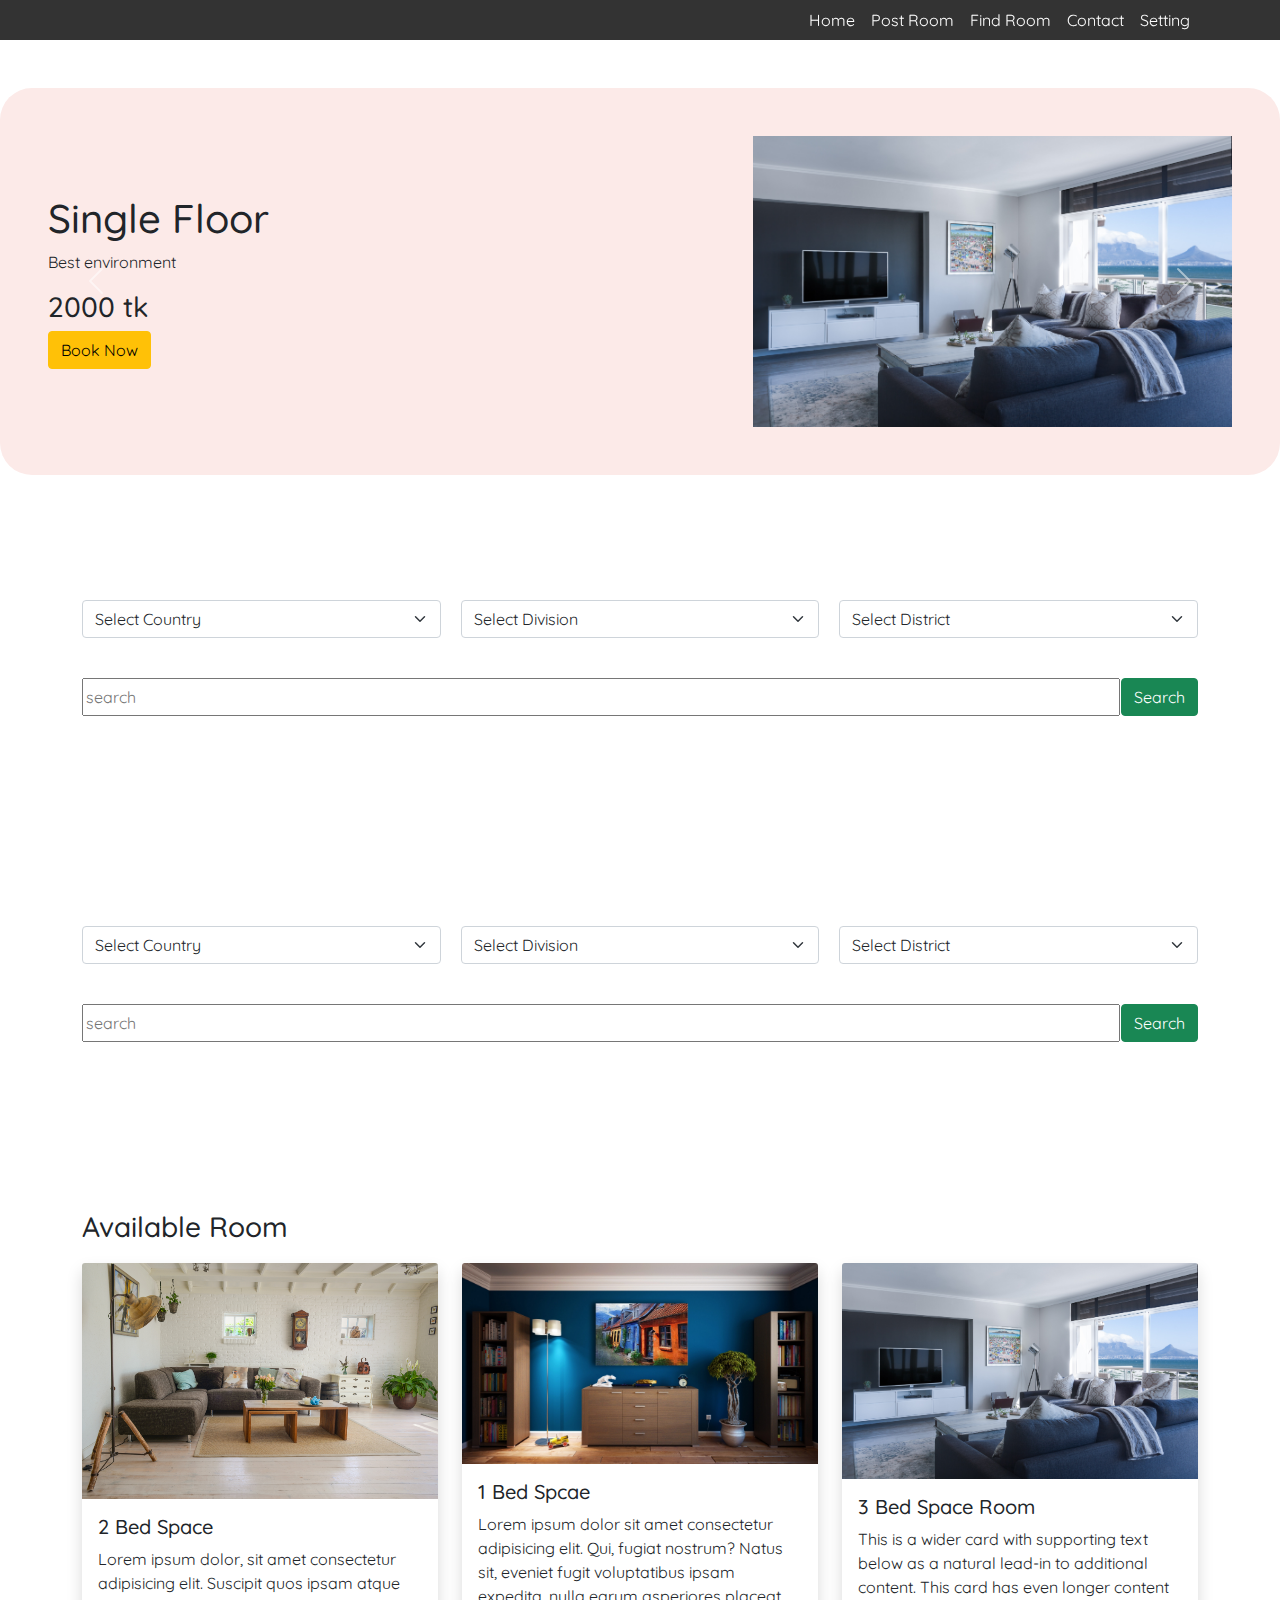
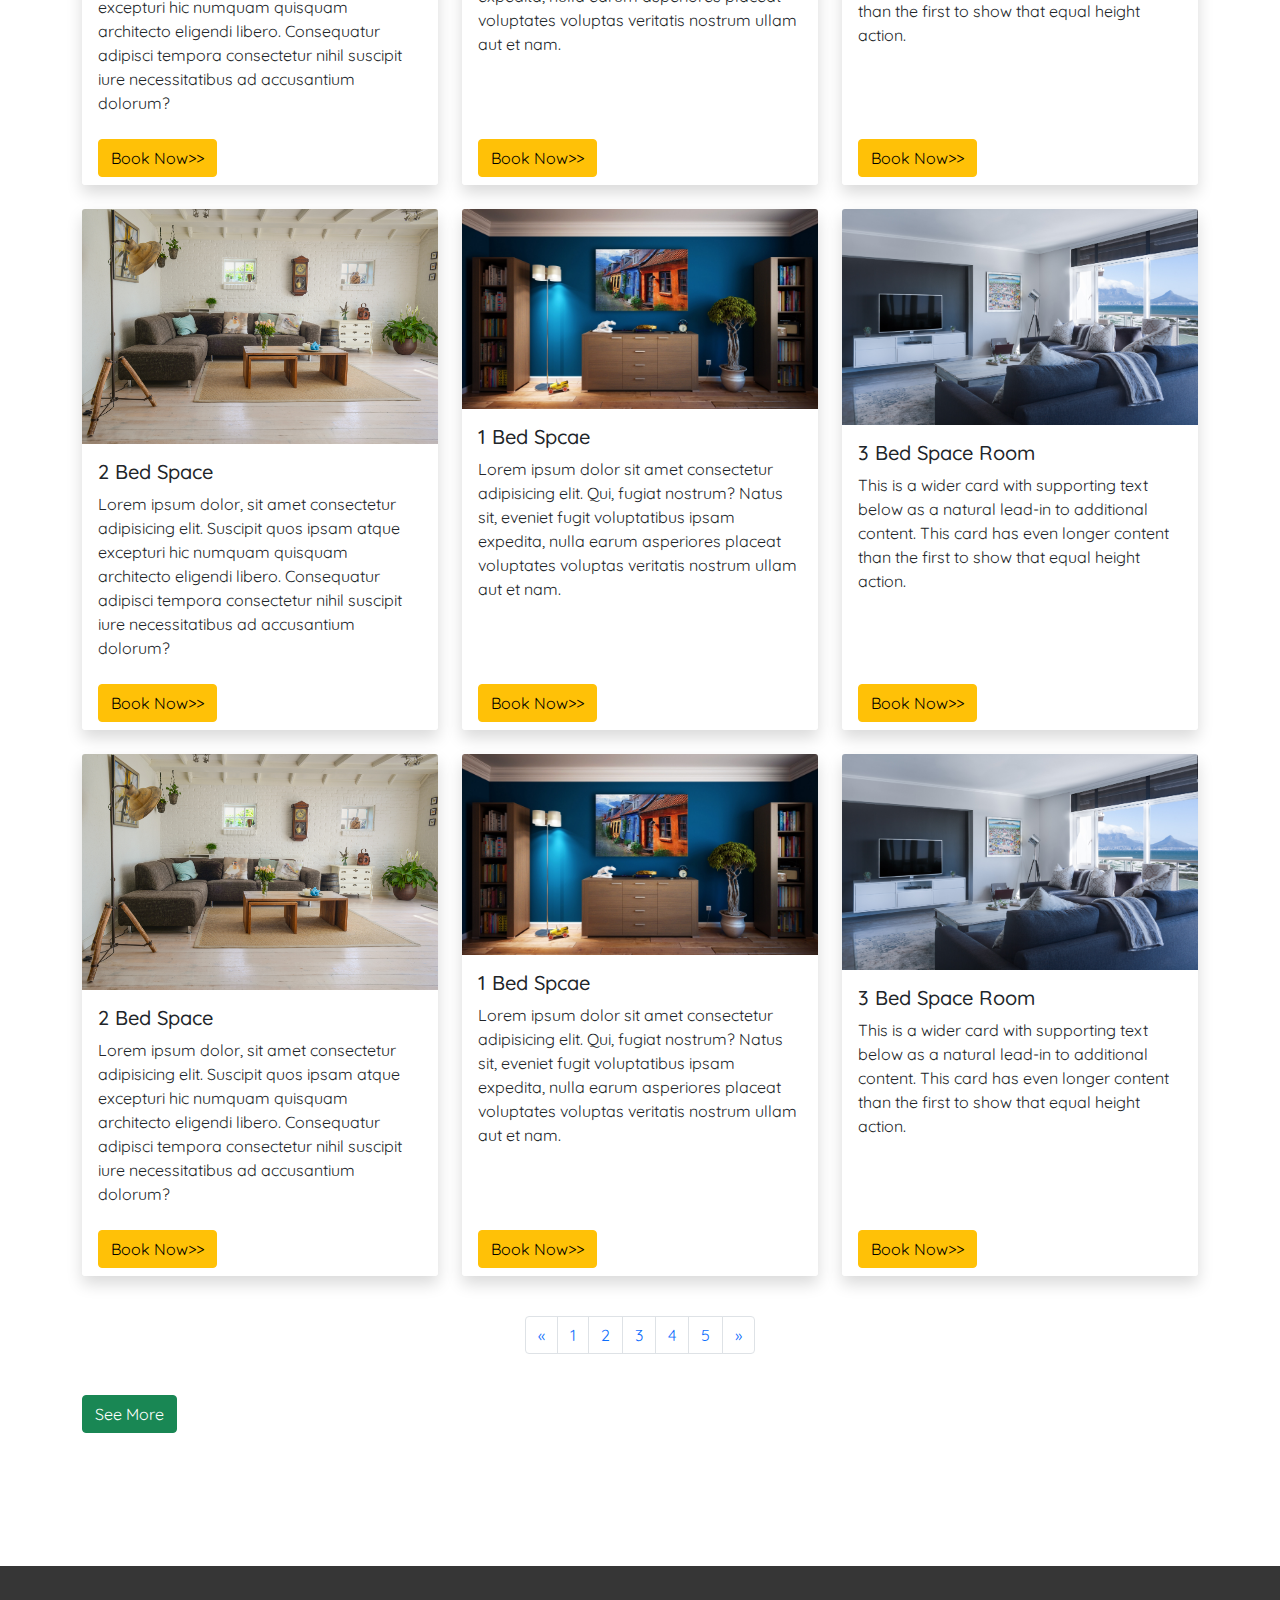
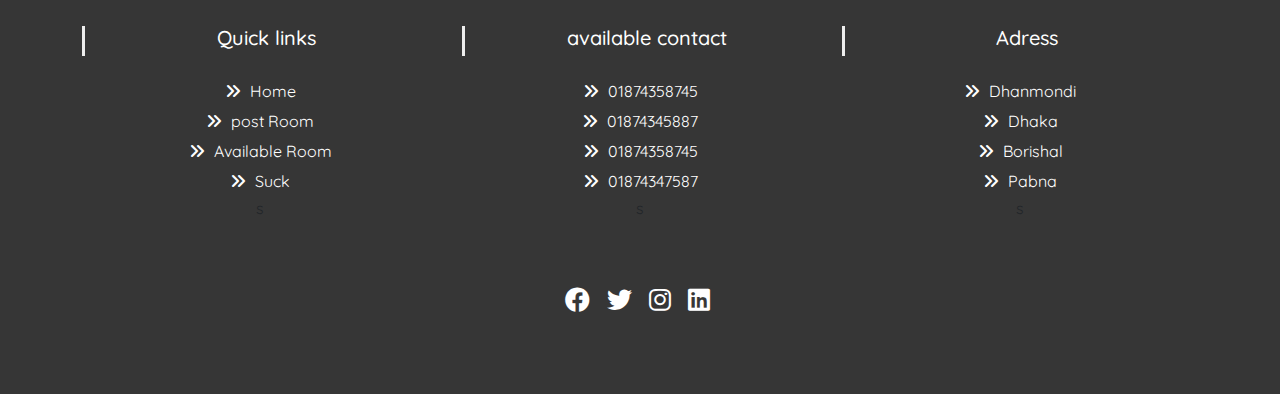
<file: find.html>
<!DOCTYPE html>
<html lang="en">
  <head>
    <meta charset="UTF-8" />
    <meta name="viewport" content="width=device-width, initial-scale=1.0" />
    <title>To-Let</title>
    <link rel="icon" type="image/x-icon" href="./images/logo.png" />
    <link rel="stylesheet" href="css/all.min.css" />
    <link rel="stylesheet" href="css/bootstrap.min.css" />
    <link rel="stylesheet" href="style2.css" />
    <link rel="stylesheet" href="style.css" />
    <link
      href="https://fonts.googleapis.com/css?family=Quicksand&display=swap"
      rel="stylesheet"
    />
  </head>
  <body>
    <header class="">
      <nav class="sticky-top navbar-expand-lg customnav">
        <div class="container custommenu">
          <div>
            <a class="navbar-brand" href="#">
              <!-- <img src="images/Bachelor (2).png" alt="" id="logo" /> -->
            </a>
            <button
              class="navbar-toggler"
              type="button"
              style="color: aliceblue"
              data-bs-toggle="collapse"
              data-bs-target="#navbarNav"
              aria-controls="navbarNav"
              aria-expanded="false"
              aria-label="Toggle navigation"
            >
              <span class="navbar-toggler-icon">&#9776;</span>
            </button>
          </div>

          <div class="collapse navbar-collapse custommenu" id="navbarNav">
            <ul class="navbar-nav customUL">
              <li class="nav-item">
                <a class="nav-link active" aria-current="page" href="home.html"
                  >Home</a
                >
              </li>
              <li class="nav-item">
                <a class="nav-link" href="rent.html">Post Room</a>
              </li>
              <li class="nav-item">
                <a class="nav-link" href="find.html">Find Room</a>
              </li>
              <li class="nav-item">
                <a class="nav-link" href="contact.html">Contact</a>
              </li>
              <li class="nav-item">
                <a
                  class="nav-link"
                  href="setting.html"
                  tabindex="-1"
                  aria-disabled="true"
                  >Setting</a
                >
              </li>
            </ul>
          </div>
        </div>
      </nav>
    </header>
    <!-- slider part html-->
    <div
      id="carouselExampleControls"
      class="carousel slide room-slide mt-5"
      data-bs-ride="carousel"
    >
      <div class="carousel-inner">
        <div class="carousel-item active">
          <div class="row d-flex align-items-center p-5">
            <div class="col-md-7">
              <h1>Single Floor</h1>
              <p>Best environment</p>
              <h3>2000 tk</h3>
              <button class="btn btn-warning">Book Now</button>
            </div>
            <div class="col-md-5">
              <img
                src="images/banner-images/pexels-jean-van-der-meulen-1457842.png"
                class="d-block w-100 h-100"
                alt="..."
              />
            </div>
          </div>
        </div>
        <div class="carousel-item">
          <div class="row d-flex align-items-center p-5">
            <div class="col-md-7">
              <h1>Double Room Space</h1>
              <p>With free wifi</p>
              <h3>3000 tk</h3>
              <button class="btn btn-warning">Book Now</button>
            </div>
            <div class="col-md-5">
              <img
                src="images/banner-images/pexels-skitterphoto-584399.jpg"
                class="d-block w-100 h-100"
                alt="..."
              />
            </div>
          </div>
        </div>
        <div class="carousel-item">
          <div class="row d-flex align-items-center p-5">
            <div class="col-md-7">
              <h1>For your living room</h1>
              <p>Cheap rate for quality room</p>
              <h3>2900 tk</h3>
              <button class="btn btn-warning">Book Now</button>
            </div>
            <div class="col-md-5">
              <img
                src="images/banner-images/pexels-photo-271624.png"
                class="d-block w-100 h-100"
                alt="..."
              />
            </div>
          </div>
        </div>
      </div>
      <a
        class="carousel-control-prev"
        href="#carouselExampleControls"
        role="button"
        data-bs-slide="prev"
      >
        <span class="carousel-control-prev-icon" aria-hidden="true"></span>
        <span class="visually-hidden">Previous</span>
      </a>
      <a
        class="carousel-control-next"
        href="#carouselExampleControls"
        role="button"
        data-bs-slide="next"
      >
        <span class="carousel-control-next-icon" aria-hidden="true"></span>
        <span class="visually-hidden">Next</span>
      </a>
    </div>
    <!-- slider part html-->

    <home class="container" style="margin-top: 50px">
      <section class="section container">
        <div class="search-tag">
          <select class="form-select mr" aria-label="Default select example ">
            <option selected>Select Country</option>
            <option value="1">One</option>
            <option value="2">Two</option>
            <option value="3">Three</option>
          </select>
          <select class="form-select mr" aria-label="Default select example">
            <option selected>Select Division</option>
            <option value="1">One</option>
            <option value="2">Two</option>
            <option value="3">Three</option>
          </select>
          <select class="form-select mr" aria-label="Default select example">
            <option selected>Select District</option>
            <option value="1">One</option>
            <option value="2">Two</option>
            <option value="3">Three</option>
          </select>
        </div>
        <div class="searchbox">
          <input class="inp" type="text" placeholder="search" />
          <button class="btn btn-success">Search</button>
        </div>
      </section>

      <main class="container" style="margin-top: 50px">
        <section class="section">
          <div class="search-tag">
            <select class="form-select mr" aria-label="Default select example ">
              <option selected>Select Country</option>
              <option value="1">One</option>
              <option value="2">Two</option>
              <option value="3">Three</option>
            </select>
            <select class="form-select mr" aria-label="Default select example">
              <option selected>Select Division</option>
              <option value="1">One</option>
              <option value="2">Two</option>
              <option value="3">Three</option>
            </select>
            <select class="form-select mr" aria-label="Default select example">
              <option selected>Select District</option>
              <option value="1">One</option>
              <option value="2">Two</option>
              <option value="3">Three</option>
            </select>
          </div>
          <div class="searchbox">
            <input class="inp" type="text" placeholder="search" />
            <button class="btn btn-success">Search</button>
          </div>
        </section>

        <section id="rooms" class="mt-5">
          <h3 class="availabeRoom">Available Room</h3>
          <div class="row row-cols-1 row-cols-md-3 g-4">
            <div class="col">
              <div class="card room-card h-100 shadow">
                <img
                  src="images/available/rm-1.png"
                  class="card-img-top"
                  alt="..."
                />
                <div class="card-body">
                  <h5 class="card-title">2 Bed Space</h5>
                  <p class="card-text">
                    Lorem ipsum dolor, sit amet consectetur adipisicing elit.
                    Suscipit quos ipsam atque excepturi hic numquam quisquam
                    architecto eligendi libero. Consequatur adipisci tempora
                    consectetur nihil suscipit iure necessitatibus ad
                    accusantium dolorum?
                  </p>
                </div>
                <div class="card-footer room-card-footer">
                  <div class="btn btn-warning">
                    <a class="link" href="room-details.html">Book Now>></a>
                  </div>
                </div>
              </div>
            </div>
            <div class="col">
              <div class="card room-card h-100 shadow">
                <img
                  src="images/available/rm-2.png"
                  class="card-img-top"
                  alt="..."
                />
                <div class="card-body">
                  <h5 class="card-title">1 Bed Spcae</h5>
                  <p class="card-text">
                    Lorem ipsum dolor sit amet consectetur adipisicing elit.
                    Qui, fugiat nostrum? Natus sit, eveniet fugit voluptatibus
                    ipsam expedita, nulla earum asperiores placeat voluptates
                    voluptas veritatis nostrum ullam aut et nam.
                  </p>
                </div>
                <div class="card-footer room-card-footer">
                  <div class="btn btn-warning">Book Now>></div>
                </div>
              </div>
            </div>
            <div class="col">
              <div class="card room-card h-100 shadow">
                <img
                  src="images/available/rm-3.png"
                  class="card-img-top"
                  alt="..."
                />
                <div class="card-body">
                  <h5 class="card-title">3 Bed Space Room</h5>
                  <p class="card-text">
                    This is a wider card with supporting text below as a natural
                    lead-in to additional content. This card has even longer
                    content than the first to show that equal height action.
                  </p>
                </div>
                <div class="card-footer room-card-footer">
                  <div class="btn btn-warning">Book Now>></div>
                </div>
              </div>
            </div>

            <div class="col">
              <div class="card room-card h-100 shadow">
                <img
                  src="images/available/rm-1.png"
                  class="card-img-top"
                  alt="..."
                />
                <div class="card-body">
                  <h5 class="card-title">2 Bed Space</h5>
                  <p class="card-text">
                    Lorem ipsum dolor, sit amet consectetur adipisicing elit.
                    Suscipit quos ipsam atque excepturi hic numquam quisquam
                    architecto eligendi libero. Consequatur adipisci tempora
                    consectetur nihil suscipit iure necessitatibus ad
                    accusantium dolorum?
                  </p>
                </div>
                <div class="card-footer room-card-footer">
                  <div class="btn btn-warning">
                    <a class="link" href="room-details.html">Book Now>></a>
                  </div>
                </div>
              </div>
            </div>
            <div class="col">
              <div class="card room-card h-100 shadow">
                <img
                  src="images/available/rm-2.png"
                  class="card-img-top"
                  alt="..."
                />
                <div class="card-body">
                  <h5 class="card-title">1 Bed Spcae</h5>
                  <p class="card-text">
                    Lorem ipsum dolor sit amet consectetur adipisicing elit.
                    Qui, fugiat nostrum? Natus sit, eveniet fugit voluptatibus
                    ipsam expedita, nulla earum asperiores placeat voluptates
                    voluptas veritatis nostrum ullam aut et nam.
                  </p>
                </div>
                <div class="card-footer room-card-footer">
                  <div class="btn btn-warning">Book Now>></div>
                </div>
              </div>
            </div>
            <div class="col">
              <div class="card room-card h-100 shadow">
                <img
                  src="images/available/rm-3.png"
                  class="card-img-top"
                  alt="..."
                />
                <div class="card-body">
                  <h5 class="card-title">3 Bed Space Room</h5>
                  <p class="card-text">
                    This is a wider card with supporting text below as a natural
                    lead-in to additional content. This card has even longer
                    content than the first to show that equal height action.
                  </p>
                </div>
                <div class="card-footer room-card-footer">
                  <div class="btn btn-warning">Book Now>></div>
                </div>
              </div>
            </div>

            <div class="col">
              <div class="card room-card h-100 shadow">
                <img
                  src="images/available/rm-1.png"
                  class="card-img-top"
                  alt="..."
                />
                <div class="card-body">
                  <h5 class="card-title">2 Bed Space</h5>
                  <p class="card-text">
                    Lorem ipsum dolor, sit amet consectetur adipisicing elit.
                    Suscipit quos ipsam atque excepturi hic numquam quisquam
                    architecto eligendi libero. Consequatur adipisci tempora
                    consectetur nihil suscipit iure necessitatibus ad
                    accusantium dolorum?
                  </p>
                </div>
                <div class="card-footer room-card-footer">
                  <div class="btn btn-warning">
                    <a class="link" href="room-details.html">Book Now>></a>
                  </div>
                </div>
              </div>
            </div>
            <div class="col">
              <div class="card room-card h-100 shadow">
                <img
                  src="images/available/rm-2.png"
                  class="card-img-top"
                  alt="..."
                />
                <div class="card-body">
                  <h5 class="card-title">1 Bed Spcae</h5>
                  <p class="card-text">
                    Lorem ipsum dolor sit amet consectetur adipisicing elit.
                    Qui, fugiat nostrum? Natus sit, eveniet fugit voluptatibus
                    ipsam expedita, nulla earum asperiores placeat voluptates
                    voluptas veritatis nostrum ullam aut et nam.
                  </p>
                </div>
                <div class="card-footer room-card-footer">
                  <div class="btn btn-warning">Book Now>></div>
                </div>
              </div>
            </div>
            <div class="col">
              <div class="card room-card h-100 shadow">
                <img
                  src="images/available/rm-3.png"
                  class="card-img-top"
                  alt="..."
                />
                <div class="card-body">
                  <h5 class="card-title">3 Bed Space Room</h5>
                  <p class="card-text">
                    This is a wider card with supporting text below as a natural
                    lead-in to additional content. This card has even longer
                    content than the first to show that equal height action.
                  </p>
                </div>
                <div class="card-footer room-card-footer">
                  <div class="btn btn-warning">Book Now>></div>
                </div>
              </div>
            </div>
          </div>
          <div class="pagination">
            <nav aria-label="Page navigation example">
              <ul class="pagination">
                <li class="page-item">
                  <a class="page-link" href="#" aria-label="Previous">
                    <span aria-hidden="true">&laquo;</span>
                  </a>
                </li>
                <li class="page-item"><a class="page-link" href="#">1</a></li>
                <li class="page-item"><a class="page-link" href="#">2</a></li>
                <li class="page-item"><a class="page-link" href="#">3</a></li>
                <li class="page-item"><a class="page-link" href="#">4</a></li>
                <li class="page-item"><a class="page-link" href="#">5</a></li>
                <li class="page-item">
                  <a class="page-link" href="#" aria-label="Next">
                    <span aria-hidden="true">&raquo;</span>
                  </a>
                </li>
              </ul>
            </nav>
          </div>
          <div class="seeMore">
            <button type="button" class="btn btn-success">See More</button>
          </div>
        </section>
      </main>
    </home>
    <footer class="text-center mt-5">
      <section id="footer">
        <div class="container">
          <div class="row text-center text-xs-center text-sm-left text-md-left">
            <div class="col-xs-12 col-sm-4 col-md-4">
              <h5>Quick links</h5>
              <ul class="list-unstyled quick-links">
                <li>
                  <a href="javascript:void();">
                    <i class="fas fa-angle-double-right"></i>
                    Home
                  </a>
                </li>

                <li>
                  <a href="javascript:void();">
                    <i class="fas fa-angle-double-right"></i>
                    post Room
                  </a>
                </li>

                <li>
                  <a href="javascript:void();">
                    <i class="fas fa-angle-double-right"></i>
                    Available Room
                  </a>
                </li>

                <li>
                  <a href="javascript:void();">
                    <i class="fas fa-angle-double-right"></i>
                    Suck
                  </a>
                </li>
                s
              </ul>
            </div>

            <!-- 2nd row for fotter  -->
            <div class="col-xs-12 col-sm-4 col-md-4">
              <h5>available contact</h5>
              <ul class="list-unstyled quick-links">
                <li>
                  <a href="javascript:void();">
                    <i class="fas fa-angle-double-right"></i>
                    01874358745
                  </a>
                </li>

                <li>
                  <a href="javascript:void();">
                    <i class="fas fa-angle-double-right"></i>
                    01874345887
                  </a>
                </li>

                <li>
                  <a href="javascript:void();">
                    <i class="fas fa-angle-double-right"></i>
                    01874358745
                  </a>
                </li>

                <li>
                  <a href="javascript:void();">
                    <i class="fas fa-angle-double-right"></i>
                    01874347587
                  </a>
                </li>
                s
              </ul>
            </div>

            <!-- third row for fotter -->
            <div class="col-xs-12 col-sm-4 col-md-4">
              <h5>Adress</h5>
              <ul class="list-unstyled quick-links">
                <li>
                  <a href="javascript:void();">
                    <i class="fas fa-angle-double-right"></i>
                    Dhanmondi
                  </a>
                </li>

                <li>
                  <a href="javascript:void();">
                    <i class="fas fa-angle-double-right"></i>
                    Dhaka
                  </a>
                </li>

                <li>
                  <a href="javascript:void();">
                    <i class="fas fa-angle-double-right"></i>
                    Borishal
                  </a>
                </li>

                <li>
                  <a href="javascript:void();">
                    <i class="fas fa-angle-double-right"></i>
                    Pabna
                  </a>
                </li>
                s
              </ul>
            </div>
          </div>

          <div class="row">
            <div class="col-xs-12 col-sm-12 col-md-12 mt-2 mt-sm-5">
              <ul class="list-unstyled list-inline social text-center">
                <li class="list-inline-item">
                  <a href="javascript:void();">
                    <i class="fab fa-facebook"></i>
                  </a>
                </li>

                <li class="list-inline-item">
                  <a href="javascript:void();">
                    <i class="fab fa-twitter"></i>
                  </a>
                </li>

                <li class="list-inline-item">
                  <a href="javascript:void();">
                    <i class="fab fa-instagram"></i>
                  </a>
                </li>

                <li class="list-inline-item">
                  <a href="javascript:void();">
                    <i class="fab fa-linkedin"></i>
                  </a>
                </li>
              </ul>
            </div>
          </div>
        </div>
      </section>
    </footer>
    <script src="js/bootstrap.bundle.min.js"></script>
  </body>
</html>
</file>
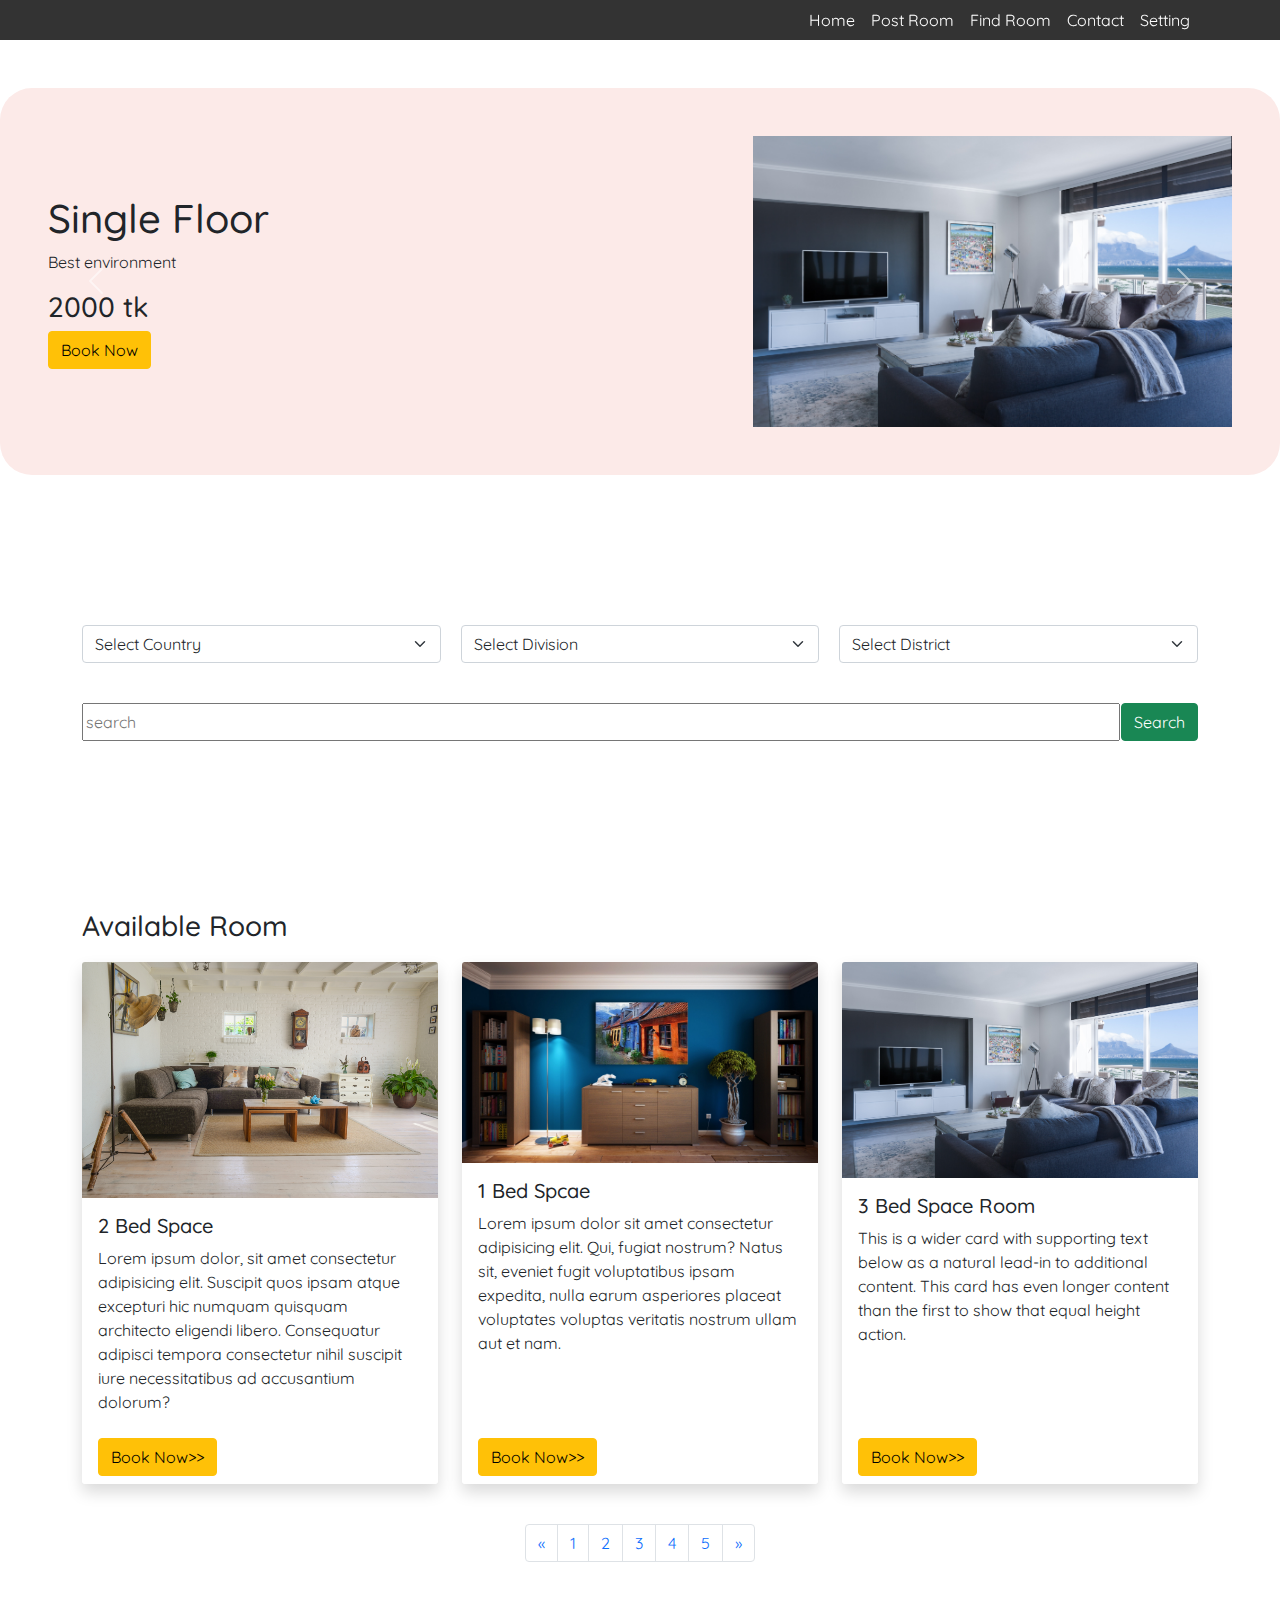
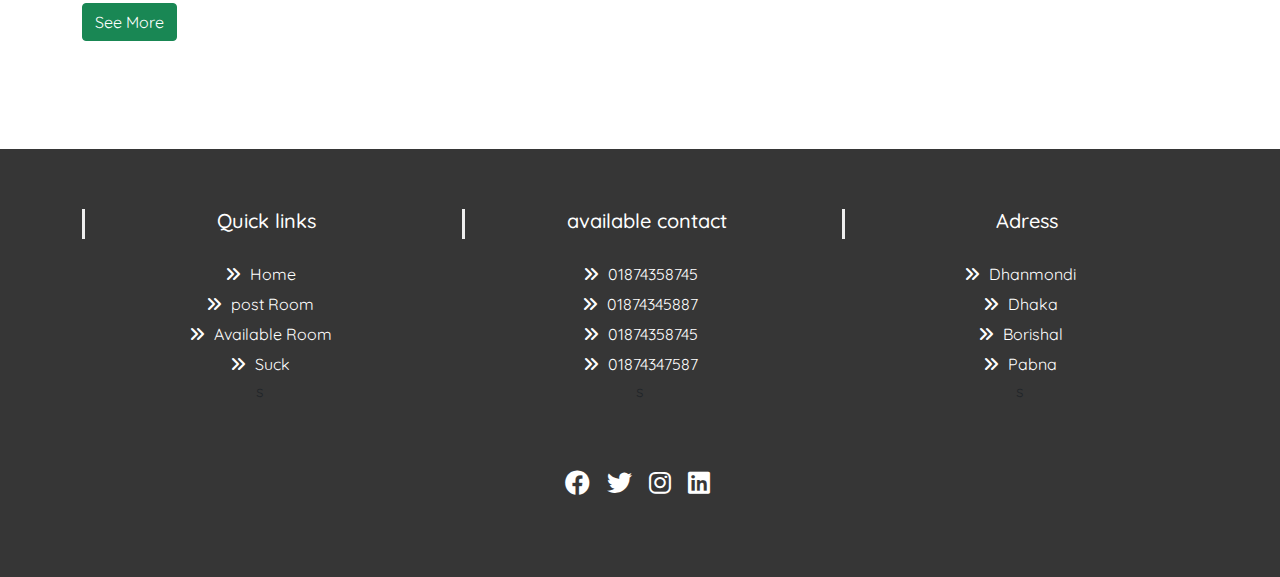
<file: home.html>
<!DOCTYPE html>
<html lang="en">
  <head>
    <meta charset="UTF-8" />
    <meta name="viewport" content="width=device-width, initial-scale=1.0" />
    <title>To-Let</title>
    <link
      href="https://fonts.googleapis.com/css?family=Quicksand&display=swap"
      rel="stylesheet"
    />
    <link
      rel="stylesheet"
      href="https://use.fontawesome.com/releases/v5.15.4/css/all.css"
      integrity="sha384-DyZ88mC6Up2uqS4h/KRgHuoeGwBcD4Ng9SiP4dIRy0EXTlnuz47vAwmeGwVChigm"
      crossorigin="anonymous"
    />
    <link rel="icon" type="image/x-icon" href="./images/logo.png" />
    <link rel="stylesheet" href="css/all.min.css" />
    <!-- <link rel="stylesheet" href="css/fontawesome.min.css"> -->
    <link rel="stylesheet" href="css/bootstrap.min.css" />
    <link rel="stylesheet" href="style2.css" />
    <link rel="stylesheet" href="style.css" />
  </head>
  <body>
    <header class="">
      <nav class="sticky-top navbar-expand-lg customnav">
        <div class="container custommenu">
          <div>
            <a class="navbar-brand" href="#">
              <!-- <img src="images/Bachelor (2).png" alt="" id="logo" /> -->
            </a>
            <button
              class="navbar-toggler"
              type="button"
              style="color: aliceblue"
              data-bs-toggle="collapse"
              data-bs-target="#navbarNav"
              aria-controls="navbarNav"
              aria-expanded="false"
              aria-label="Toggle navigation"
            >
              <span class="navbar-toggler-icon">&#9776;</span>
            </button>
          </div>

          <div class="collapse navbar-collapse custommenu" id="navbarNav">
            <ul class="navbar-nav customUL">
              <li class="nav-item">
                <a class="nav-link active" aria-current="page" href="home.html"
                  >Home</a
                >
              </li>
              <li class="nav-item">
                <a class="nav-link" href="rent.html">Post Room</a>
              </li>
              <li class="nav-item">
                <a class="nav-link" href="find.html">Find Room</a>
              </li>
              <li class="nav-item">
                <a class="nav-link" href="contact.html">Contact</a>
              </li>
              <li class="nav-item">
                <a
                  class="nav-link"
                  href="setting.html"
                  tabindex="-1"
                  aria-disabled="true"
                  >Setting</a
                >
              </li>
            </ul>
          </div>
        </div>
      </nav>

      <div
        id="carouselExampleControls"
        class="carousel slide room-slide mt-5"
        data-bs-ride="carousel"
      >
        <div class="carousel-inner">
          <div class="carousel-item active">
            <div class="row d-flex align-items-center p-5">
              <div class="col-md-7">
                <h1>Single Floor</h1>
                <p>Best environment</p>
                <h3>2000 tk</h3>
                <button class="btn btn-warning">Book Now</button>
              </div>
              <div class="col-md-5">
                <img
                  src="images/banner-images/pexels-jean-van-der-meulen-1457842.png"
                  class="d-block w-100 h-100"
                  alt="..."
                />
              </div>
            </div>
          </div>
          <div class="carousel-item">
            <div class="row d-flex align-items-center p-5">
              <div class="col-md-7">
                <h1>Double Room Space</h1>
                <p>With free wifi</p>
                <h3>3000 tk</h3>
                <button class="btn btn-warning">Book Now</button>
              </div>
              <div class="col-md-5">
                <img
                  src="images/banner-images/pexels-skitterphoto-584399.jpg"
                  class="d-block w-100 h-100"
                  alt="..."
                />
              </div>
            </div>
          </div>
          <div class="carousel-item">
            <div class="row d-flex align-items-center p-5">
              <div class="col-md-7">
                <h1>For your living room</h1>
                <p>Cheap rate for quality room</p>
                <h3>2900 tk</h3>
                <button class="btn btn-warning">Book Now</button>
              </div>
              <div class="col-md-5">
                <img
                  src="images/banner-images/pexels-photo-271624.png"
                  class="d-block w-100 h-100"
                  alt="..."
                />
              </div>
            </div>
          </div>
        </div>
        <a
          class="carousel-control-prev"
          href="#carouselExampleControls"
          role="button"
          data-bs-slide="prev"
        >
          <span class="carousel-control-prev-icon" aria-hidden="true"></span>
          <span class="visually-hidden">Previous</span>
        </a>
        <a
          class="carousel-control-next"
          href="#carouselExampleControls"
          role="button"
          data-bs-slide="next"
        >
          <span class="carousel-control-next-icon" aria-hidden="true"></span>
          <span class="visually-hidden">Next</span>
        </a>
      </div>
    </header>

    <main class="container" style="margin-top: 50px">
      <section class="section">
        <div class="search-tag">
          <select class="form-select mr" aria-label="Default select example ">
            <option selected>Select Country</option>
            <option value="1">One</option>
            <option value="2">Two</option>
            <option value="3">Three</option>
          </select>
          <select class="form-select mr" aria-label="Default select example">
            <option selected>Select Division</option>
            <option value="1">One</option>
            <option value="2">Two</option>
            <option value="3">Three</option>
          </select>
          <select class="form-select mr" aria-label="Default select example">
            <option selected>Select District</option>
            <option value="1">One</option>
            <option value="2">Two</option>
            <option value="3">Three</option>
          </select>
        </div>
        <div class="searchbox">
          <input class="inp" type="text" placeholder="search" />
          <button class="btn btn-success">Search</button>
        </div>
      </section>

      <section id="rooms" class="mt-5">
        <h3 class="availabeRoom">Available Room</h3>
        <div class="row row-cols-1 row-cols-md-3 g-4">
          <div class="col">
            <div class="card room-card h-100 shadow">
              <img
                src="images/available/rm-1.png"
                class="card-img-top"
                alt="..."
              />
              <div class="card-body">
                <h5 class="card-title">2 Bed Space</h5>
                <p class="card-text">
                  Lorem ipsum dolor, sit amet consectetur adipisicing elit.
                  Suscipit quos ipsam atque excepturi hic numquam quisquam
                  architecto eligendi libero. Consequatur adipisci tempora
                  consectetur nihil suscipit iure necessitatibus ad accusantium
                  dolorum?
                </p>
              </div>
              <div class="card-footer room-card-footer">
                <div class="btn btn-warning">
                  <a class="link" href="room-details.html">Book Now>></a>
                </div>
              </div>
            </div>
          </div>
          <div class="col">
            <div class="card room-card h-100 shadow">
              <img
                src="images/available/rm-2.png"
                class="card-img-top"
                alt="..."
              />
              <div class="card-body">
                <h5 class="card-title">1 Bed Spcae</h5>
                <p class="card-text">
                  Lorem ipsum dolor sit amet consectetur adipisicing elit. Qui,
                  fugiat nostrum? Natus sit, eveniet fugit voluptatibus ipsam
                  expedita, nulla earum asperiores placeat voluptates voluptas
                  veritatis nostrum ullam aut et nam.
                </p>
              </div>
              <div class="card-footer room-card-footer">
                <div class="btn btn-warning">Book Now>></div>
              </div>
            </div>
          </div>
          <div class="col">
            <div class="card room-card h-100 shadow">
              <img
                src="images/available/rm-3.png"
                class="card-img-top"
                alt="..."
              />
              <div class="card-body">
                <h5 class="card-title">3 Bed Space Room</h5>
                <p class="card-text">
                  This is a wider card with supporting text below as a natural
                  lead-in to additional content. This card has even longer
                  content than the first to show that equal height action.
                </p>
              </div>
              <div class="card-footer room-card-footer">
                <div class="btn btn-warning">Book Now>></div>
              </div>
            </div>
          </div>
        </div>
        <div class="pagination">
          <nav aria-label="Page navigation example">
            <ul class="pagination">
              <li class="page-item">
                <a class="page-link" href="#" aria-label="Previous">
                  <span aria-hidden="true">&laquo;</span>
                </a>
              </li>
              <li class="page-item"><a class="page-link" href="#">1</a></li>
              <li class="page-item"><a class="page-link" href="#">2</a></li>
              <li class="page-item"><a class="page-link" href="#">3</a></li>
              <li class="page-item"><a class="page-link" href="#">4</a></li>
              <li class="page-item"><a class="page-link" href="#">5</a></li>
              <li class="page-item">
                <a class="page-link" href="#" aria-label="Next">
                  <span aria-hidden="true">&raquo;</span>
                </a>
              </li>
            </ul>
          </nav>
        </div>
        <div class="seeMore">
          <button type="button" class="btn btn-success">See More</button>
        </div>
      </section>
    </main>
    <footer class="text-center mt-5">
      <section id="footer">
        <div class="container">
          <div class="row text-center text-xs-center text-sm-left text-md-left">
            <div class="col-xs-12 col-sm-4 col-md-4">
              <h5>Quick links</h5>
              <ul class="list-unstyled quick-links">
                <li>
                  <a href="javascript:void();">
                    <i class="fas fa-angle-double-right"></i>
                    Home
                  </a>
                </li>

                <li>
                  <a href="javascript:void();">
                    <i class="fas fa-angle-double-right"></i>
                    post Room
                  </a>
                </li>

                <li>
                  <a href="javascript:void();">
                    <i class="fas fa-angle-double-right"></i>
                    Available Room
                  </a>
                </li>

                <li>
                  <a href="javascript:void();">
                    <i class="fas fa-angle-double-right"></i>
                    Suck
                  </a>
                </li>
                s
              </ul>
            </div>

            <!-- 2nd row for fotter  -->
            <div class="col-xs-12 col-sm-4 col-md-4">
              <h5>available contact</h5>
              <ul class="list-unstyled quick-links">
                <li>
                  <a href="javascript:void();">
                    <i class="fas fa-angle-double-right"></i>
                    01874358745
                  </a>
                </li>

                <li>
                  <a href="javascript:void();">
                    <i class="fas fa-angle-double-right"></i>
                    01874345887
                  </a>
                </li>

                <li>
                  <a href="javascript:void();">
                    <i class="fas fa-angle-double-right"></i>
                    01874358745
                  </a>
                </li>

                <li>
                  <a href="javascript:void();">
                    <i class="fas fa-angle-double-right"></i>
                    01874347587
                  </a>
                </li>
                s
              </ul>
            </div>

            <!-- third row for fotter -->
            <div class="col-xs-12 col-sm-4 col-md-4">
              <h5>Adress</h5>
              <ul class="list-unstyled quick-links">
                <li>
                  <a href="javascript:void();">
                    <i class="fas fa-angle-double-right"></i>
                    Dhanmondi
                  </a>
                </li>

                <li>
                  <a href="javascript:void();">
                    <i class="fas fa-angle-double-right"></i>
                    Dhaka
                  </a>
                </li>

                <li>
                  <a href="javascript:void();">
                    <i class="fas fa-angle-double-right"></i>
                    Borishal
                  </a>
                </li>

                <li>
                  <a href="javascript:void();">
                    <i class="fas fa-angle-double-right"></i>
                    Pabna
                  </a>
                </li>
                s
              </ul>
            </div>
          </div>

          <div class="row">
            <div class="col-xs-12 col-sm-12 col-md-12 mt-2 mt-sm-5">
              <ul class="list-unstyled list-inline social text-center">
                <li class="list-inline-item">
                  <a href="javascript:void();">
                    <i class="fab fa-facebook"></i>
                  </a>
                </li>

                <li class="list-inline-item">
                  <a href="javascript:void();">
                    <i class="fab fa-twitter"></i>
                  </a>
                </li>

                <li class="list-inline-item">
                  <a href="javascript:void();">
                    <i class="fab fa-instagram"></i>
                  </a>
                </li>

                <li class="list-inline-item">
                  <a href="javascript:void();">
                    <i class="fab fa-linkedin"></i>
                  </a>
                </li>
              </ul>
            </div>
          </div>
        </div>
      </section>
    </footer>
  </body>

  <script src="js/bootstrap.bundle.min.js"></script>
</html>
</file>
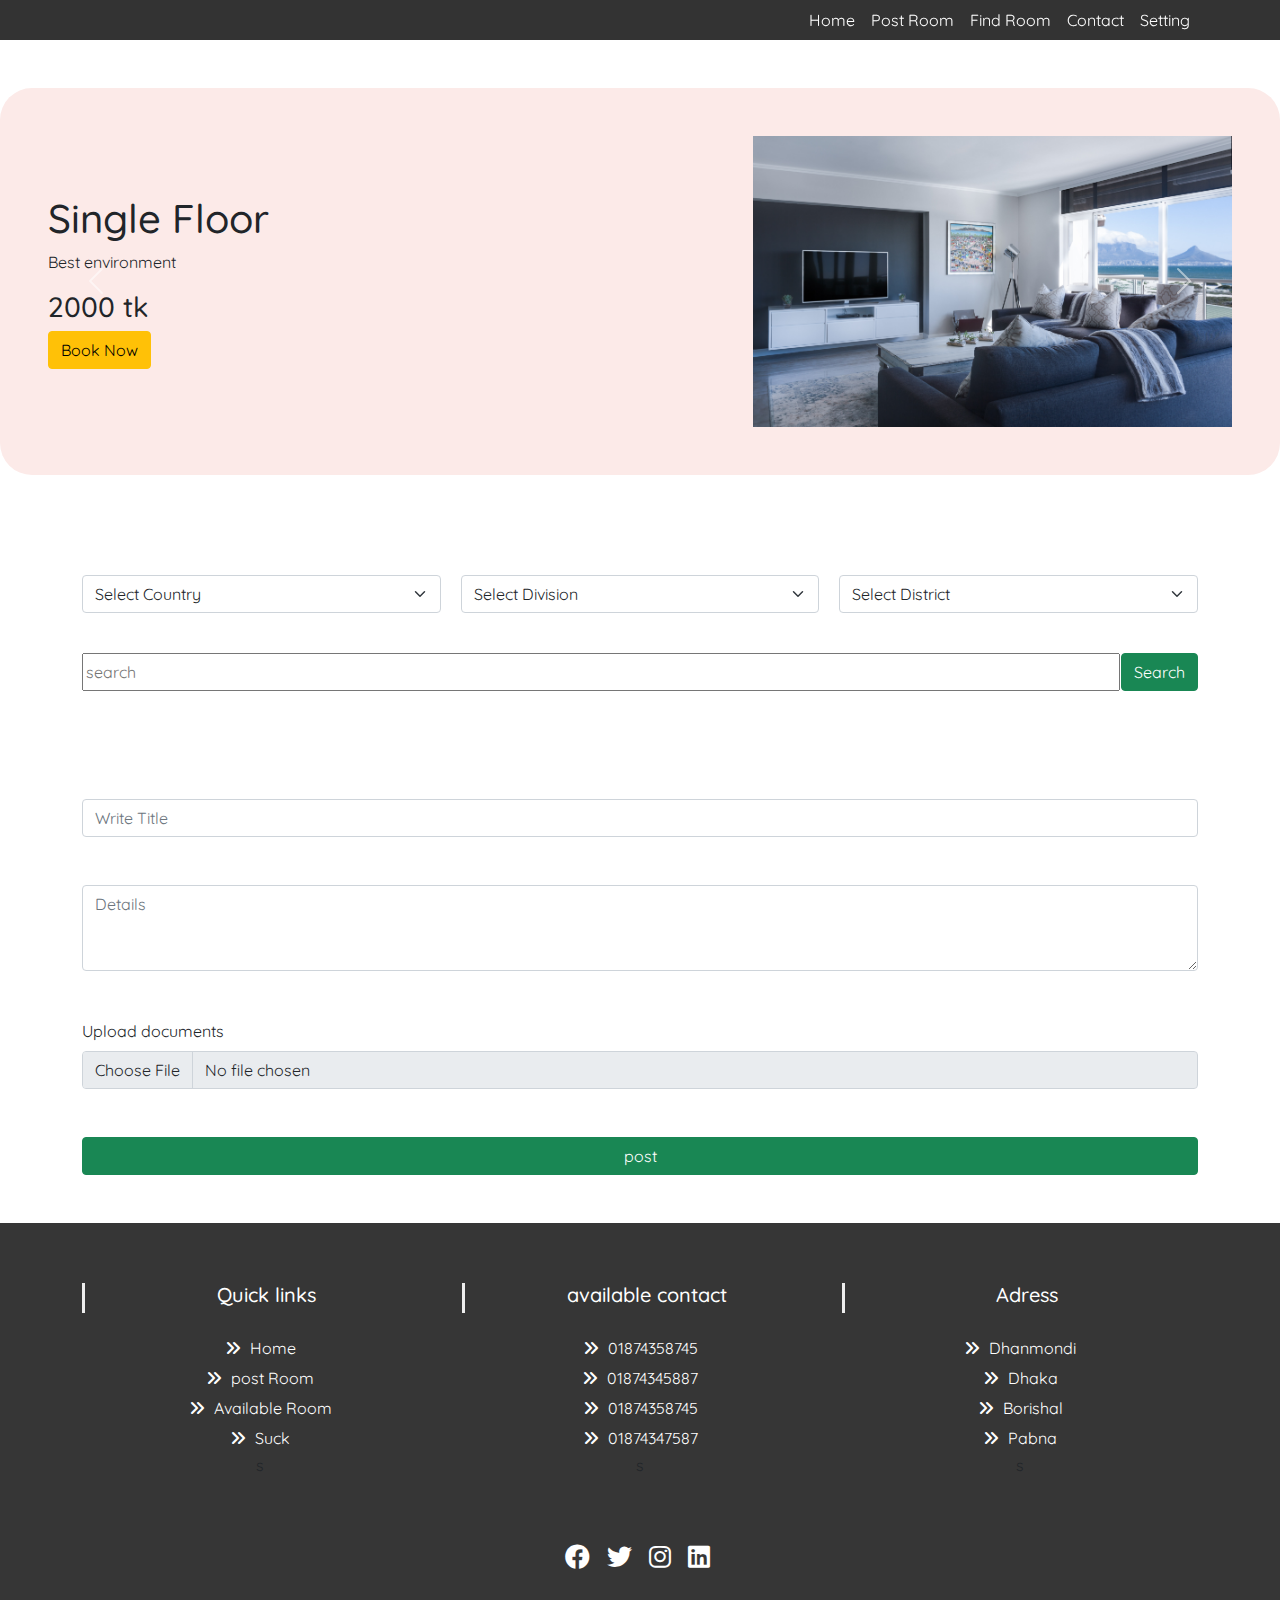
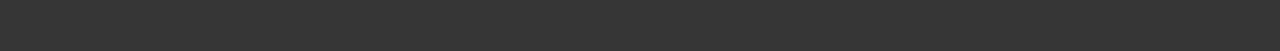
<file: rent.html>
<!DOCTYPE html>
<html lang="en">
  <head>
    <meta charset="UTF-8" />
    <meta name="viewport" content="width=device-width, initial-scale=1.0" />
    <title>To-Let</title>
    <link rel="icon" type="image/x-icon" href="./images/logo.png" />
    <link rel="stylesheet" href="css/all.min.css" />
    <link rel="stylesheet" href="css/bootstrap.min.css" />
    <link rel="stylesheet" href="style2.css" />
    <link rel="stylesheet" href="style.css" />
    <link
      href="https://fonts.googleapis.com/css?family=Quicksand&display=swap"
      rel="stylesheet"
    />
  </head>
  <body>
    <header class="">
      <nav class="sticky-top navbar-expand-lg customnav">
        <div class="container custommenu">
          <div>
            <a class="navbar-brand" href="#">
              <!-- <img src="images/Bachelor (2).png" alt="" id="logo" /> -->
            </a>
            <button
              class="navbar-toggler"
              type="button"
              style="color: aliceblue"
              data-bs-toggle="collapse"
              data-bs-target="#navbarNav"
              aria-controls="navbarNav"
              aria-expanded="false"
              aria-label="Toggle navigation"
            >
              <span class="navbar-toggler-icon">&#9776;</span>
            </button>
          </div>

          <div class="collapse navbar-collapse custommenu" id="navbarNav">
            <ul class="navbar-nav customUL">
              <li class="nav-item">
                <a class="nav-link active" aria-current="page" href="#">Home</a>
              </li>
              <li class="nav-item">
                <a class="nav-link" href="rent.html">Post Room</a>
              </li>
              <li class="nav-item">
                <a class="nav-link" href="find.html">Find Room</a>
              </li>
              <li class="nav-item">
                <a class="nav-link" href="contact.html">Contact</a>
              </li>
              <li class="nav-item">
                <a
                  class="nav-link"
                  href="setting.html"
                  tabindex="-1"
                  aria-disabled="true"
                  >Setting</a
                >
              </li>
            </ul>
          </div>
        </div>
      </nav>

      <div
        id="carouselExampleControls"
        class="carousel slide room-slide mt-5"
        data-bs-ride="carousel"
      >
        <div class="carousel-inner">
          <div class="carousel-item active">
            <div class="row d-flex align-items-center p-5">
              <div class="col-md-7">
                <h1>Single Floor</h1>
                <p>Best environment</p>
                <h3>2000 tk</h3>
                <button class="btn btn-warning">Book Now</button>
              </div>
              <div class="col-md-5">
                <img
                  src="images/banner-images/pexels-jean-van-der-meulen-1457842.png"
                  class="d-block w-100 h-100"
                  alt="..."
                />
              </div>
            </div>
          </div>
          <div class="carousel-item">
            <div class="row d-flex align-items-center p-5">
              <div class="col-md-7">
                <h1>Double Room Space</h1>
                <p>With free wifi</p>
                <h3>3000 tk</h3>
                <button class="btn btn-warning">Book Now</button>
              </div>
              <div class="col-md-5">
                <img
                  src="images/banner-images/pexels-skitterphoto-584399.jpg"
                  class="d-block w-100 h-100"
                  alt="..."
                />
              </div>
            </div>
          </div>
          <div class="carousel-item">
            <div class="row d-flex align-items-center p-5">
              <div class="col-md-7">
                <h1>For your living room</h1>
                <p>Cheap rate for quality room</p>
                <h3>2900 tk</h3>
                <button class="btn btn-warning">Book Now</button>
              </div>
              <div class="col-md-5">
                <img
                  src="images/banner-images/pexels-photo-271624.png"
                  class="d-block w-100 h-100"
                  alt="..."
                />
              </div>
            </div>
          </div>
        </div>
        <a
          class="carousel-control-prev"
          href="#carouselExampleControls"
          role="button"
          data-bs-slide="prev"
        >
          <span class="carousel-control-prev-icon" aria-hidden="true"></span>
          <span class="visually-hidden">Previous</span>
        </a>
        <a
          class="carousel-control-next"
          href="#carouselExampleControls"
          role="button"
          data-bs-slide="next"
        >
          <span class="carousel-control-next-icon" aria-hidden="true"></span>
          <span class="visually-hidden">Next</span>
        </a>
      </div>
    </header>
    <section class="section container">
      <div class="search-tag">
        <select class="form-select mr" aria-label="Default select example ">
          <option selected>Select Country</option>
          <option value="1">One</option>
          <option value="2">Two</option>
          <option value="3">Three</option>
        </select>
        <select class="form-select mr" aria-label="Default select example">
          <option selected>Select Division</option>
          <option value="1">One</option>
          <option value="2">Two</option>
          <option value="3">Three</option>
        </select>
        <select class="form-select mr" aria-label="Default select example">
          <option selected>Select District</option>
          <option value="1">One</option>
          <option value="2">Two</option>
          <option value="3">Three</option>
        </select>
      </div>
      <div class="searchbox">
        <input class="inp" type="text" placeholder="search" />
        <button class="btn btn-success">Search</button>
      </div>
    </section>

    <!-- Comment box and file input field -->
    <div class="container mt-5">
      <div class="mb-3">
        <input
          type="email"
          class="form-control mt-3"
          id="exampleFormControlInput1"
          placeholder="Write Title "
        />
      </div>
      <div class="mb-5">
        <textarea
          class="form-control mt-5"
          id="exampleFormControlTextarea1"
          rows="3"
          placeholder="Details "
        ></textarea>
      </div>

      <div class="mb-3">
        <label for="formFileDisabled" class="form-label">
          Upload documents
        </label>
        <input
          class="form-control"
          type="file"
          id="formFileDisabled"
          disabled
        />
      </div>

      <div class="d-grid mt-5">
        <button class="btn btn-success" type="button">post</button>
      </div>
    </div>
    <!-- Comment box and file input field -->

    <footer class="text-center mt-5">
      <section id="footer">
        <div class="container">
          <div class="row text-center text-xs-center text-sm-left text-md-left">
            <div class="col-xs-12 col-sm-4 col-md-4">
              <h5>Quick links</h5>
              <ul class="list-unstyled quick-links">
                <li>
                  <a href="javascript:void();">
                    <i class="fas fa-angle-double-right"></i>
                    Home
                  </a>
                </li>

                <li>
                  <a href="javascript:void();">
                    <i class="fas fa-angle-double-right"></i>
                    post Room
                  </a>
                </li>

                <li>
                  <a href="javascript:void();">
                    <i class="fas fa-angle-double-right"></i>
                    Available Room
                  </a>
                </li>

                <li>
                  <a href="javascript:void();">
                    <i class="fas fa-angle-double-right"></i>
                    Suck
                  </a>
                </li>
                s
              </ul>
            </div>

            <!-- 2nd row for fotter  -->
            <div class="col-xs-12 col-sm-4 col-md-4">
              <h5>available contact</h5>
              <ul class="list-unstyled quick-links">
                <li>
                  <a href="javascript:void();">
                    <i class="fas fa-angle-double-right"></i>
                    01874358745
                  </a>
                </li>

                <li>
                  <a href="javascript:void();">
                    <i class="fas fa-angle-double-right"></i>
                    01874345887
                  </a>
                </li>

                <li>
                  <a href="javascript:void();">
                    <i class="fas fa-angle-double-right"></i>
                    01874358745
                  </a>
                </li>

                <li>
                  <a href="javascript:void();">
                    <i class="fas fa-angle-double-right"></i>
                    01874347587
                  </a>
                </li>
                s
              </ul>
            </div>

            <!-- third row for fotter -->
            <div class="col-xs-12 col-sm-4 col-md-4">
              <h5>Adress</h5>
              <ul class="list-unstyled quick-links">
                <li>
                  <a href="javascript:void();">
                    <i class="fas fa-angle-double-right"></i>
                    Dhanmondi
                  </a>
                </li>

                <li>
                  <a href="javascript:void();">
                    <i class="fas fa-angle-double-right"></i>
                    Dhaka
                  </a>
                </li>

                <li>
                  <a href="javascript:void();">
                    <i class="fas fa-angle-double-right"></i>
                    Borishal
                  </a>
                </li>

                <li>
                  <a href="javascript:void();">
                    <i class="fas fa-angle-double-right"></i>
                    Pabna
                  </a>
                </li>
                s
              </ul>
            </div>
          </div>

          <div class="row">
            <div class="col-xs-12 col-sm-12 col-md-12 mt-2 mt-sm-5">
              <ul class="list-unstyled list-inline social text-center">
                <li class="list-inline-item">
                  <a href="javascript:void();">
                    <i class="fab fa-facebook"></i>
                  </a>
                </li>

                <li class="list-inline-item">
                  <a href="javascript:void();">
                    <i class="fab fa-twitter"></i>
                  </a>
                </li>

                <li class="list-inline-item">
                  <a href="javascript:void();">
                    <i class="fab fa-instagram"></i>
                  </a>
                </li>

                <li class="list-inline-item">
                  <a href="javascript:void();">
                    <i class="fab fa-linkedin"></i>
                  </a>
                </li>
              </ul>
            </div>
          </div>
        </div>
      </section>
    </footer>
    <script src="js/bootstrap.bundle.min.js"></script>
  </body>
</html>
</file>
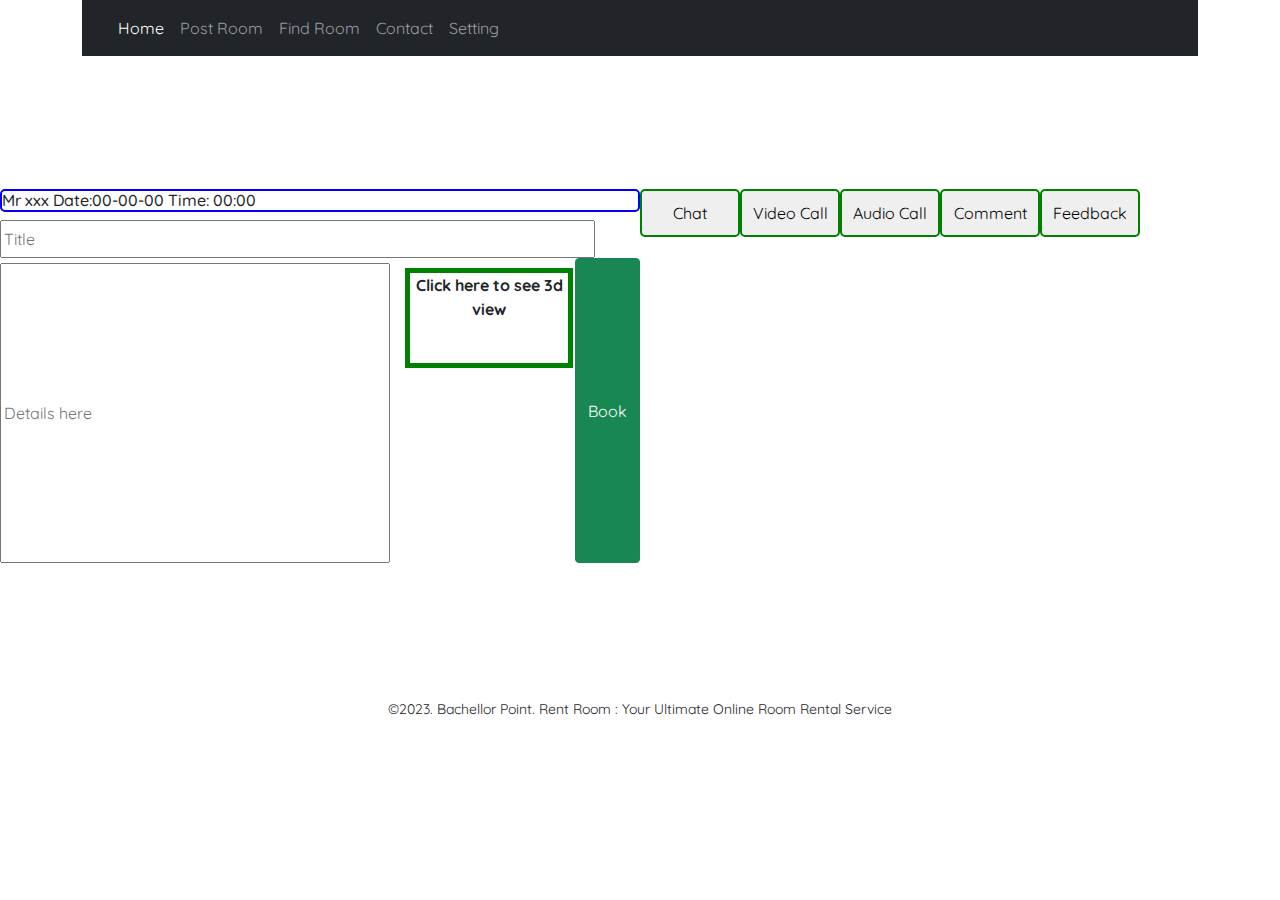
<file: room-details.html>
<!DOCTYPE html>
<html lang="en">
  <head>
    <meta charset="UTF-8" />
    <meta name="viewport" content="width=device-width, initial-scale=1.0" />
    <title>To-Let</title>
    <link rel="icon" type="image/x-icon" href="./images/logo.png" />
    <link rel="stylesheet" href="css/all.min.css" />
    <link rel="stylesheet" href="css/bootstrap.min.css" />
    <link rel="stylesheet" href="style2.css" />
    <link rel="stylesheet" href="style.css" />
    <link
      href="https://fonts.googleapis.com/css?family=Quicksand&display=swap"
      rel="stylesheet"
    />
  </head>
  <body>
    <header class="container">
      <nav class="navbar sticky-top navbar-expand-lg navbar-dark bg-dark">
        <div class="container-fluid">
          <a class="navbar-brand" href="#">
            <!-- <img src="images/Bachelor (2).png" alt="" id="logo" /> -->
          </a>
          <button
            class="navbar-toggler"
            type="button"
            data-bs-toggle="collapse"
            data-bs-target="#navbarNav"
            aria-controls="navbarNav"
            aria-expanded="false"
            aria-label="Toggle navigation"
          >
            <span class="navbar-toggler-icon"></span>
          </button>
          <div class="collapse navbar-collapse" id="navbarNav">
            <ul class="navbar-nav">
              <li class="nav-item">
                <a class="nav-link active" aria-current="page" href="home.html"
                  >Home</a
                >
              </li>
              <li class="nav-item">
                <a class="nav-link" href="rent.html">Post Room</a>
              </li>
              <li class="nav-item">
                <a class="nav-link" href="find.html">Find Room</a>
              </li>
              <li class="nav-item">
                <a class="nav-link" href="contact.html">Contact</a>
              </li>
              <li class="nav-item">
                <a
                  class="nav-link"
                  href="setting.html"
                  tabindex="-1"
                  aria-disabled="true"
                  >Setting</a
                >
              </li>
            </ul>
          </div>
        </div>
      </nav>
    </header>

    <home class="container" style="margin-top: 50px">
      <section id="rooms" class="mt-5">
        <div class="box">
          <div class="boxhf">
            <div>
              <h6 class="name">Mr xxx Date:00-00-00 Time: 00:00</h6>
              <input class="inp" type="text" placeholder="Title" />
            </div>
            <div class="textbx">
              <input type="text" placeholder="Details here" />

              <p><b>Click here to see 3d view</b></p>

              <button type="button" class="btn btn-success">Book</button>
            </div>
          </div>
          <div class="function">
            <div>
              <button type="button" class="btnfun">Chat</button>
            </div>
            <div>
              <button type="button" class="btnfun">Video Call</button>
            </div>
            <div>
              <button type="button" class="btnfun">Audio Call</button>
            </div>
            <div>
              <button type="button" class="btnfun">Comment</button>
            </div>
            <div>
              <button type="button" class="btnfun">Feedback</button>
            </div>
          </div>
        </div>
      </section>
    </home>
    <footer class="text-center mt-5">
      <small
        >©2023. Bachellor Point. Rent Room : Your Ultimate Online Room Rental
        Service</small
      >
    </footer>
    <script src="js/bootstrap.bundle.min.js"></script>
  </body>
</html>
</file>
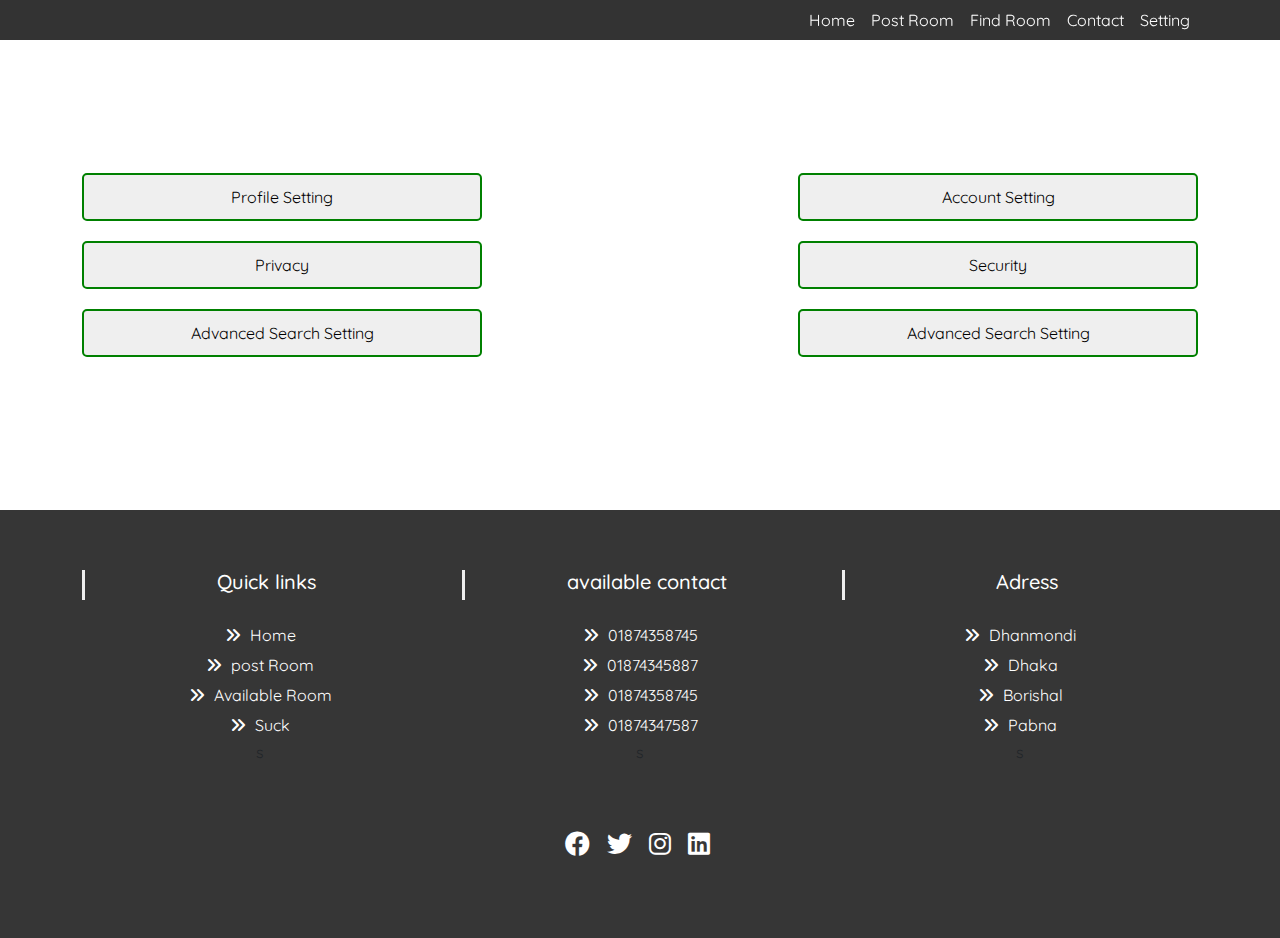
<file: setting.html>
<!DOCTYPE html>
<html lang="en">
  <head>
    <meta charset="UTF-8" />
    <meta name="viewport" content="width=device-width, initial-scale=1.0" />
    <title>To-Let</title>
    <link
      rel="stylesheet"
      href="https://use.fontawesome.com/releases/v5.15.4/css/all.css"
      integrity="sha384-DyZ88mC6Up2uqS4h/KRgHuoeGwBcD4Ng9SiP4dIRy0EXTlnuz47vAwmeGwVChigm"
      crossorigin="anonymous"
    />
    <link rel="icon" type="image/x-icon" href="./images/logo.png" />
    <link rel="stylesheet" href="css/all.min.css" />
    <link rel="stylesheet" href="css/bootstrap.min.css" />
    <link rel="stylesheet" href="style2.css" />
    <link rel="stylesheet" href="style.css" />
    <link
      href="https://fonts.googleapis.com/css?family=Quicksand&display=swap"
      rel="stylesheet"
    />
  </head>
  <body>
    <header class="">
      <nav class="sticky-top navbar-expand-lg customnav">
        <div class="container custommenu">
          <div>
            <a class="navbar-brand" href="#">
              <!-- <img src="images/Bachelor (2).png" alt="" id="logo" /> -->
            </a>
            <button
              class="navbar-toggler"
              type="button"
              style="color: aliceblue"
              data-bs-toggle="collapse"
              data-bs-target="#navbarNav"
              aria-controls="navbarNav"
              aria-expanded="false"
              aria-label="Toggle navigation"
            >
              <span class="navbar-toggler-icon">&#9776;</span>
            </button>
          </div>

          <div class="collapse navbar-collapse custommenu" id="navbarNav">
            <ul class="navbar-nav customUL">
              <li class="nav-item">
                <a class="nav-link active" aria-current="page" href="home.html"
                  >Home</a
                >
              </li>
              <li class="nav-item">
                <a class="nav-link" href="rent.html">Post Room</a>
              </li>
              <li class="nav-item">
                <a class="nav-link" href="find.html">Find Room</a>
              </li>
              <li class="nav-item">
                <a class="nav-link" href="contact.html">Contact</a>
              </li>
              <li class="nav-item">
                <a
                  class="nav-link"
                  href="setting.html"
                  tabindex="-1"
                  aria-disabled="true"
                  >Setting</a
                >
              </li>
            </ul>
          </div>
        </div>
      </nav>
    </header>

    <home class="container" style="margin-top: 50px">
      <section id="rooms" class="mt-5">
        <div class="box">
          <div class="container function">
            <div>
              <button type="button" class="btnfunSet">Profile Setting</button>
            </div>
            <div>
              <button type="button" class="btnfunSet">Account Setting</button>
            </div>
            <div>
              <button type="button" class="btnfunSet">Privacy</button>
            </div>
            <div>
              <button type="button" class="btnfunSet">Security</button>
            </div>
            <div>
              <button type="button" class="btnfunSet">
                Advanced Search Setting
              </button>
            </div>
            <div>
              <button type="button" class="btnfunSet">
                Advanced Search Setting
              </button>
            </div>
          </div>
        </div>
      </section>
    </home>
    <footer class="text-center mt-5">
      <section id="footer">
        <div class="container">
          <div class="row text-center text-xs-center text-sm-left text-md-left">
            <div class="col-xs-12 col-sm-4 col-md-4">
              <h5>Quick links</h5>
              <ul class="list-unstyled quick-links">
                <li>
                  <a href="javascript:void();">
                    <i class="fas fa-angle-double-right"></i>
                    Home
                  </a>
                </li>

                <li>
                  <a href="javascript:void();">
                    <i class="fas fa-angle-double-right"></i>
                    post Room
                  </a>
                </li>

                <li>
                  <a href="javascript:void();">
                    <i class="fas fa-angle-double-right"></i>
                    Available Room
                  </a>
                </li>

                <li>
                  <a href="javascript:void();">
                    <i class="fas fa-angle-double-right"></i>
                    Suck
                  </a>
                </li>
                s
              </ul>
            </div>

            <!-- 2nd row for fotter  -->
            <div class="col-xs-12 col-sm-4 col-md-4">
              <h5>available contact</h5>
              <ul class="list-unstyled quick-links">
                <li>
                  <a href="javascript:void();">
                    <i class="fas fa-angle-double-right"></i>
                    01874358745
                  </a>
                </li>

                <li>
                  <a href="javascript:void();">
                    <i class="fas fa-angle-double-right"></i>
                    01874345887
                  </a>
                </li>

                <li>
                  <a href="javascript:void();">
                    <i class="fas fa-angle-double-right"></i>
                    01874358745
                  </a>
                </li>

                <li>
                  <a href="javascript:void();">
                    <i class="fas fa-angle-double-right"></i>
                    01874347587
                  </a>
                </li>
                s
              </ul>
            </div>

            <!-- third row for fotter -->
            <div class="col-xs-12 col-sm-4 col-md-4">
              <h5>Adress</h5>
              <ul class="list-unstyled quick-links">
                <li>
                  <a href="javascript:void();">
                    <i class="fas fa-angle-double-right"></i>
                    Dhanmondi
                  </a>
                </li>

                <li>
                  <a href="javascript:void();">
                    <i class="fas fa-angle-double-right"></i>
                    Dhaka
                  </a>
                </li>

                <li>
                  <a href="javascript:void();">
                    <i class="fas fa-angle-double-right"></i>
                    Borishal
                  </a>
                </li>

                <li>
                  <a href="javascript:void();">
                    <i class="fas fa-angle-double-right"></i>
                    Pabna
                  </a>
                </li>
                s
              </ul>
            </div>
          </div>

          <div class="row">
            <div class="col-xs-12 col-sm-12 col-md-12 mt-2 mt-sm-5">
              <ul class="list-unstyled list-inline social text-center">
                <li class="list-inline-item">
                  <a href="javascript:void();">
                    <i class="fab fa-facebook"></i>
                  </a>
                </li>

                <li class="list-inline-item">
                  <a href="javascript:void();">
                    <i class="fab fa-twitter"></i>
                  </a>
                </li>

                <li class="list-inline-item">
                  <a href="javascript:void();">
                    <i class="fab fa-instagram"></i>
                  </a>
                </li>

                <li class="list-inline-item">
                  <a href="javascript:void();">
                    <i class="fab fa-linkedin"></i>
                  </a>
                </li>
              </ul>
            </div>
          </div>
        </div>
      </section>
    </footer>
    <script src="js/bootstrap.bundle.min.js"></script>
  </body>
</html>
</file>
<file: style2.css>
* {
  box-sizing: border-box;
  font-family: "Quicksand", sans-serif;
}

.container2 {
  position: relative;
  width: 100%;
  height: 100%;
  display: flex;
  justify-content: center;
  align-items: center;
  padding: 20px 100px;
}

.container2:after {
  content: "";
  position: absolute;
  width: 100%;
  height: 100%;
  left: 0;
  top: 0;
  background: url("img/bg.jpg") no-repeat center;
  background-size: cover;
  filter: blur(50px);
  z-index: -1;
}
.cn2 {
  margin-top: 50px;
}
.contact-box {
  width: 100%;
  display: grid;
  grid-template-columns: repeat(2, 1fr);
  justify-content: center;
  align-items: center;
  text-align: center;
  background-color: #fff;
  box-shadow: 0px 0px 19px 5px rgba(0, 0, 0, 0.19);
}
.contact-box2 {
  width: 80%;
  display: grid;
  height: 80vh;
  grid-template-columns: repeat(2, 1fr);
  justify-content: center;
  align-items: center;
  text-align: center;
  background-color: #fff;
  box-shadow: 0px 0px 19px 5px rgba(0, 0, 0, 0.19);
}
.link {
  text-decoration: none;
}
.link:hover {
  color: #ffff;
}

.left {
  background: url("images/Bachelor\ \(2\).png") no-repeat center;
  background-size: cover;
  height: 100%;
}

.right {
  padding: 15px 40px;
}

h2 {
  position: relative;
  padding: 0 0 10px;
  margin-bottom: 10px;
}
.label {
  margin-left: -65% !important;
  padding: 5px 0 !important;
}

h2:after {
  content: "";
  position: absolute;
  left: 50%;
  bottom: 0;
  transform: translateX(-50%);
  height: 4px;
  width: 50px;
  border-radius: 2px;
  background-color: orange;
}

.field {
  width: 100%;
  border: 2px solid rgba(0, 0, 0, 0);
  outline: none;
  background-color: rgba(230, 230, 230, 0.6);
  padding: 0.5rem 1rem;
  font-size: 1.1rem;
  margin-bottom: 22px;
  transition: 0.3s;
}

.field:hover {
  background-color: rgba(0, 0, 0, 0.1);
}

textarea {
  min-height: 150px;
}

.btn2 {
  width: 100%;
  padding: 0.5rem 1rem;
  background-color: orange;
  color: #fff;
  font-size: 1.1rem;
  border: none;
  outline: none;
  cursor: pointer;
  transition: 0.3s;
}
.link-login {
  margin-right: -65% !important;
}
.btn:hover {
  background-color: green;
}

.field:focus {
  border: 2px solid rgba(30, 85, 250, 0.47);
  background-color: #fff;
}

@media screen and (max-width: 880px) {
  .contact-box {
    grid-template-columns: 1fr;
  }
  .left {
    height: 200px;
  }
}

/* home page css  */
.customnav {
  background: rgba(0, 0, 0, 0.8);
}
.custommenu {
  display: flex;
  justify-content: flex-end;
}
.custommenu ul li a {
  color: #fff;
}
.searchbox {
  margin-top: 40px;
  display: flex;
  flex-wrap: nowrap;
  align-items: center;
  justify-content: space-between;
}
.seeMore {
  margin-top: 25px;
}
.availabeRoom {
  margin-bottom: 20px;
}
.pagination {
  padding-top: 20px;
  display: flex;
  justify-content: center;
}
/* home page css  */
</file>
<file: style.css>
.room-card {
  border: 0;
}
.room-card-footer {
  background-color: white;
  border: 0;
}
.catagories img {
  width: 100px;
}
.room-slide .carousel-item {
  background-color: #fceae8;
  border-radius: 2em;
}
#logo {
  width: 100px;
  height: 100px;
}
.search-tag {
  margin-top: 40px;
  display: flex;
  gap: 20px;
}
/* .mr {
  margin-right: 5px;
} */
.inp {
  width: 93%;
  height: 38px;
}
.textbx input {
  margin-top: 5px;
  width: 70%;
  height: 300px;
  margin-right: 15px;
}
.textbx {
  display: flex;
}
.box {
  width: 100%;
  display: flex;
}
.boxhf {
  width: 50%;
}
.name {
  border: 2px blue solid;
  border-radius: 5px;
}
.textbx p {
  margin-top: 10px;
  margin-right: 2px;
  border: 5px green solid;
  width: 30%;
  text-align: center;
  height: 100px;
}

.function {
  display: flex;
  flex-wrap: wrap;
  justify-content: space-between;
}
.btnfun {
  margin-bottom: 20px;
  border: 2px solid green;
  border-radius: 5px;
  width: 100px;
  padding: 10px;
}
.btnfunSet {
  margin-bottom: 20px;
  border: 2px solid green;
  border-radius: 5px;
  width: 400px;
  padding: 10px;
}
.link {
  text-decoration: none;
  color: black;
}

/* fotter part */
section {
  padding: 60px 0;
}

section .section-title {
  text-align: center;
  color: rgb(0 0 0 / 80%);
  margin-bottom: 50px;
  text-transform: uppercase;
}
#footer {
  background: rgba(0, 0, 0, 0.789) !important;
}
#footer h5 {
  padding-left: 10px;
  border-left: 3px solid #eeeeee;
  padding-bottom: 6px;
  margin-bottom: 20px;
  color: #ffffff;
}
#footer a {
  color: #ffffff;
  text-decoration: none !important;
  background-color: transparent;
  -webkit-text-decoration-skip: objects;
}
#footer ul.social li {
  padding: 3px 0;
}
#footer ul.social li a i {
  margin-right: 5px;
  font-size: 25px;
  -webkit-transition: 0.5s all ease;
  -moz-transition: 0.5s all ease;
  transition: 0.5s all ease;
}
#footer ul.social li:hover a i {
  font-size: 30px;
  margin-top: -10px;
}
#footer ul.social li a,
#footer ul.quick-links li a {
  color: #ffffff;
}
#footer ul.social li a:hover {
  color: #eeeeee;
}
#footer ul.quick-links li {
  padding: 3px 0;
  -webkit-transition: 0.5s all ease;
  -moz-transition: 0.5s all ease;
  transition: 0.5s all ease;
}
#footer ul.quick-links li:hover {
  padding: 3px 0;
  margin-left: 5px;
  font-weight: 700;
}
#footer ul.quick-links li a i {
  margin-right: 5px;
}
#footer ul.quick-links li:hover a i {
  font-weight: 700;
}

@media (max-width: 767px) {
  #footer h5 {
    padding-left: 0;
    border-left: transparent;
    padding-bottom: 0px;
    margin-bottom: 10px;
  }
}
</file>
